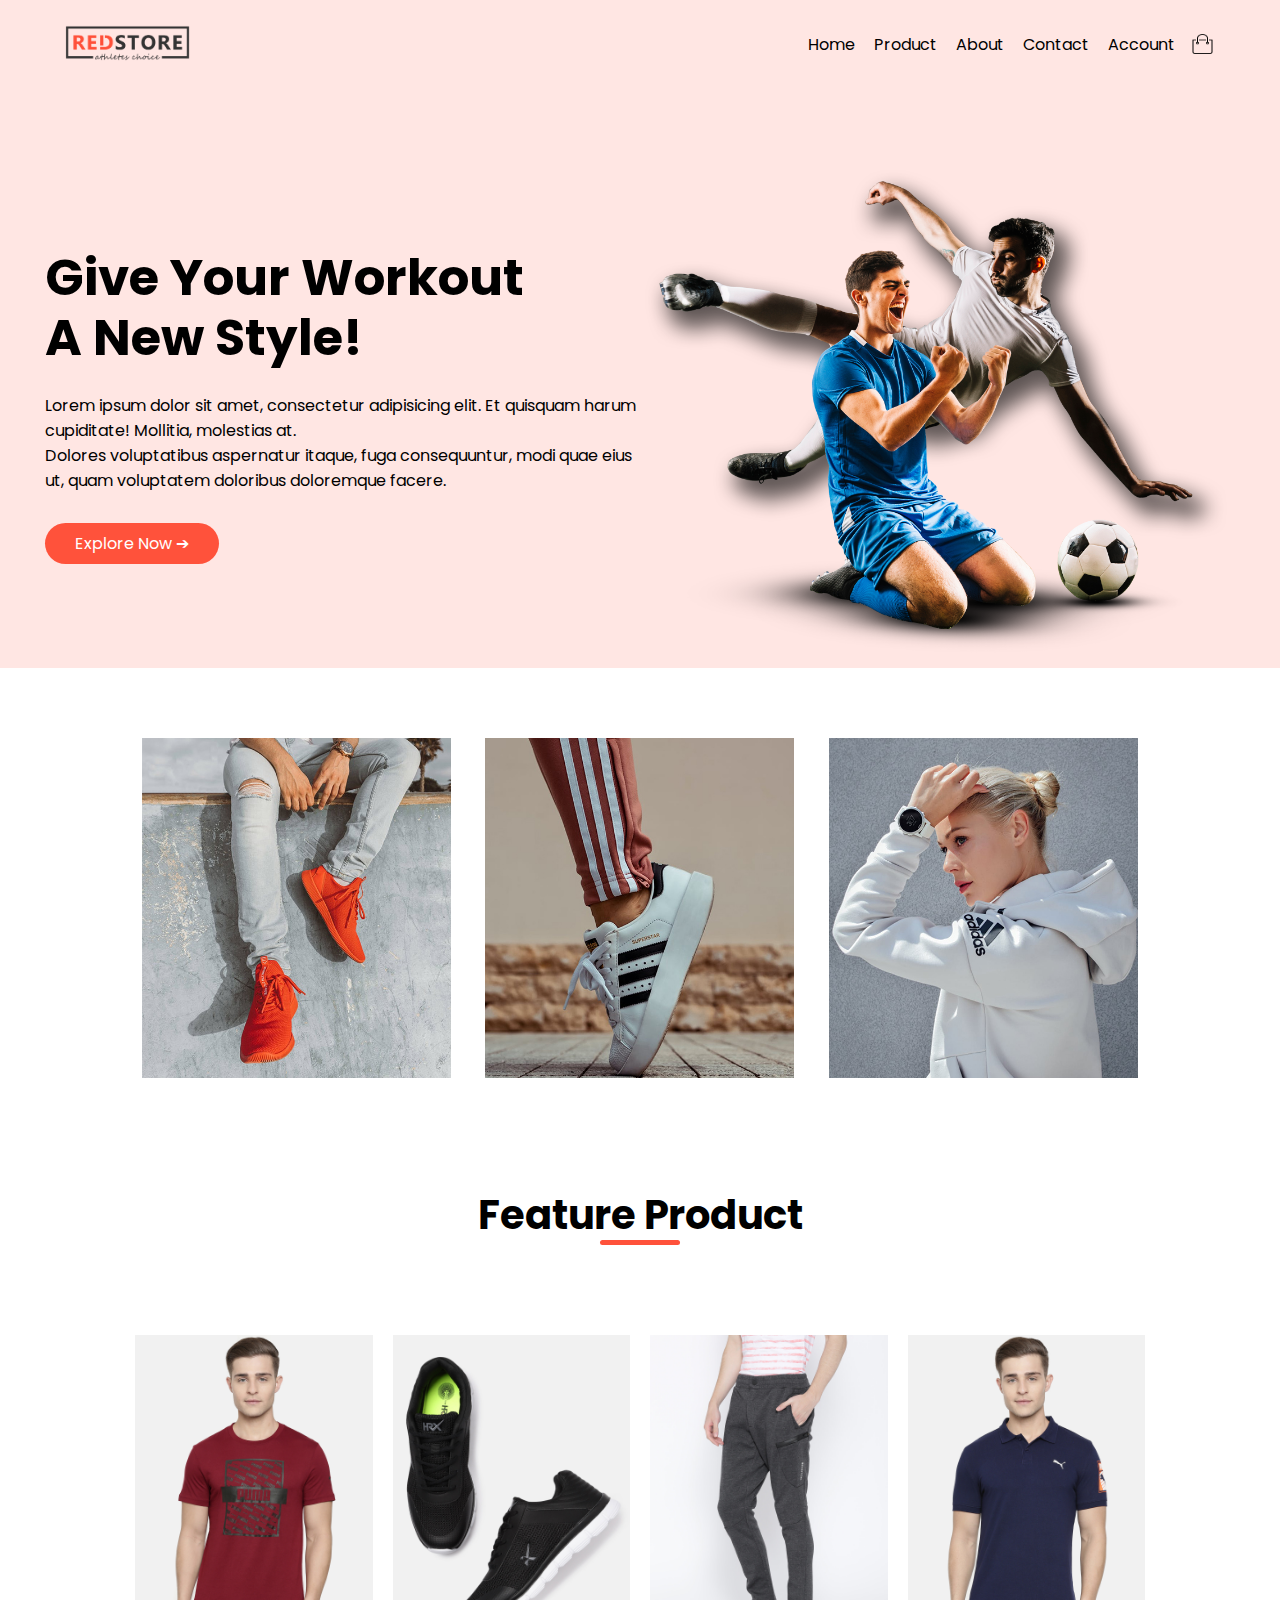
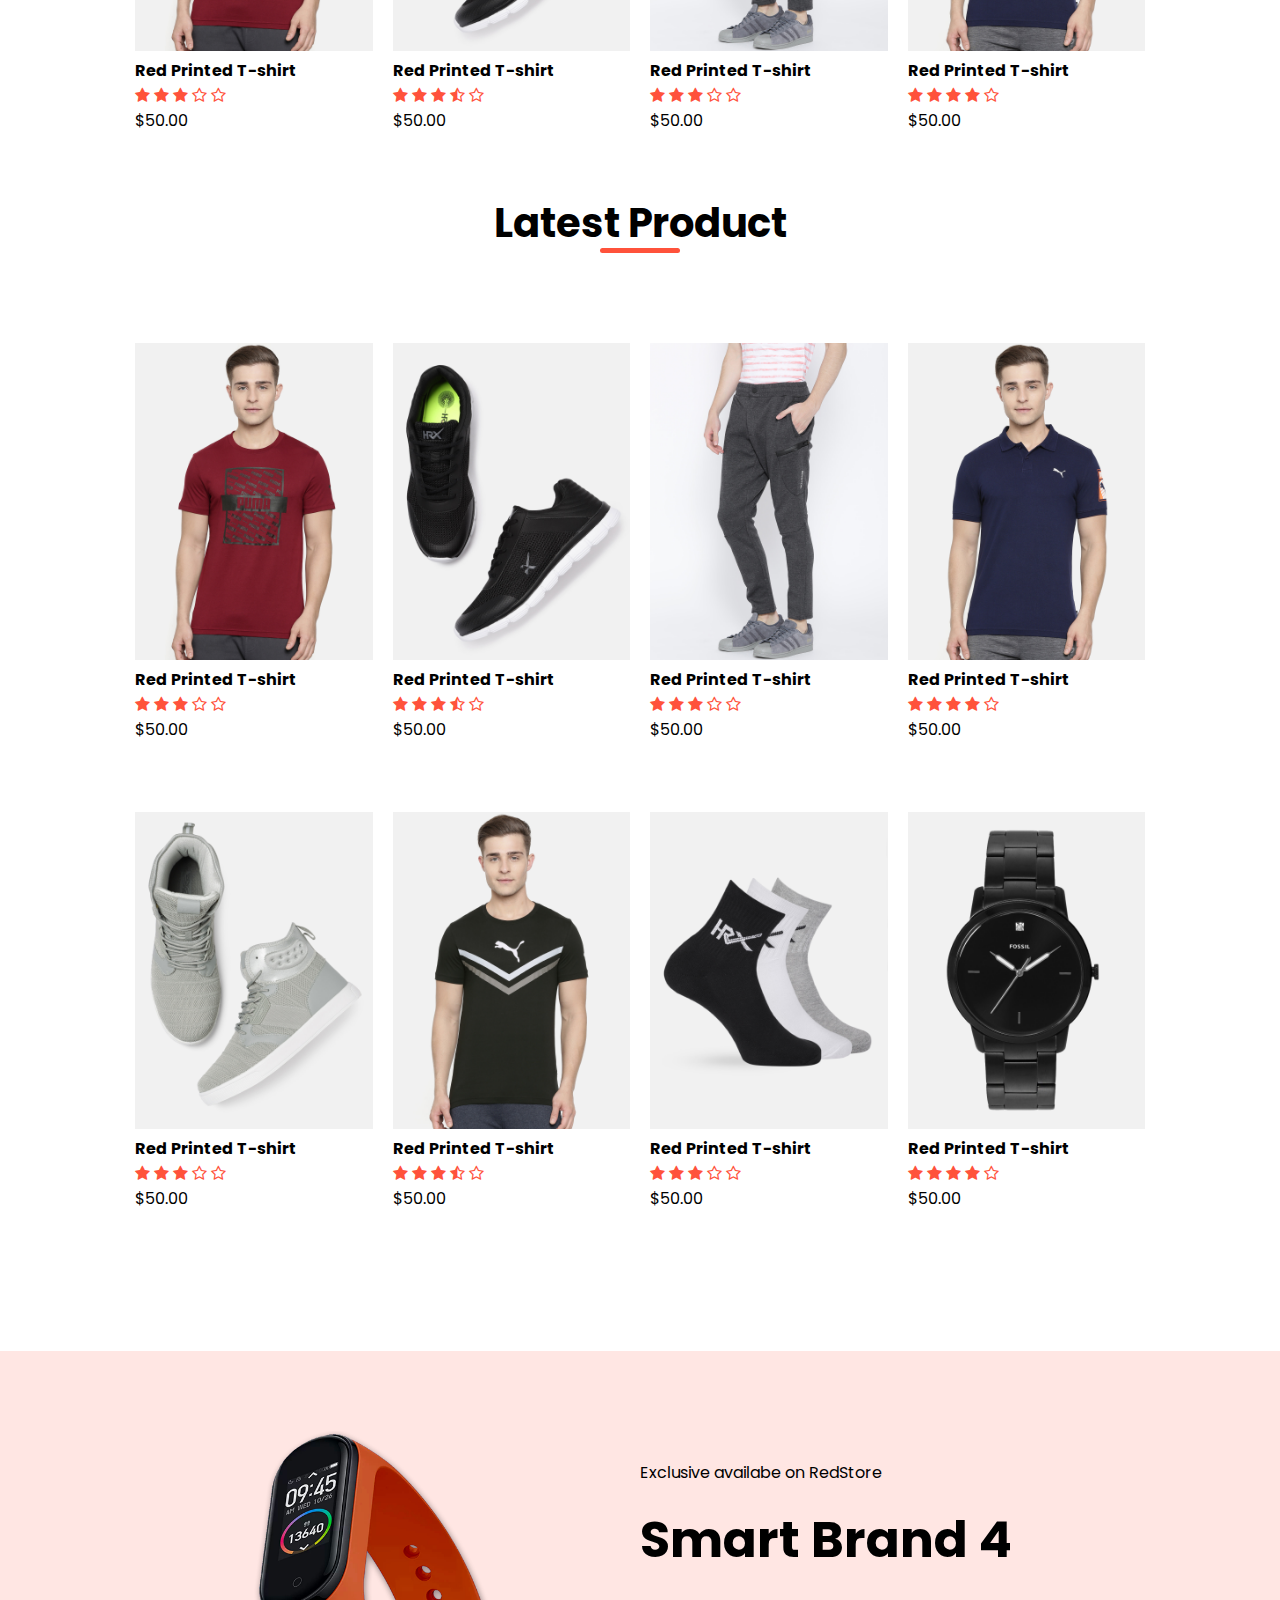
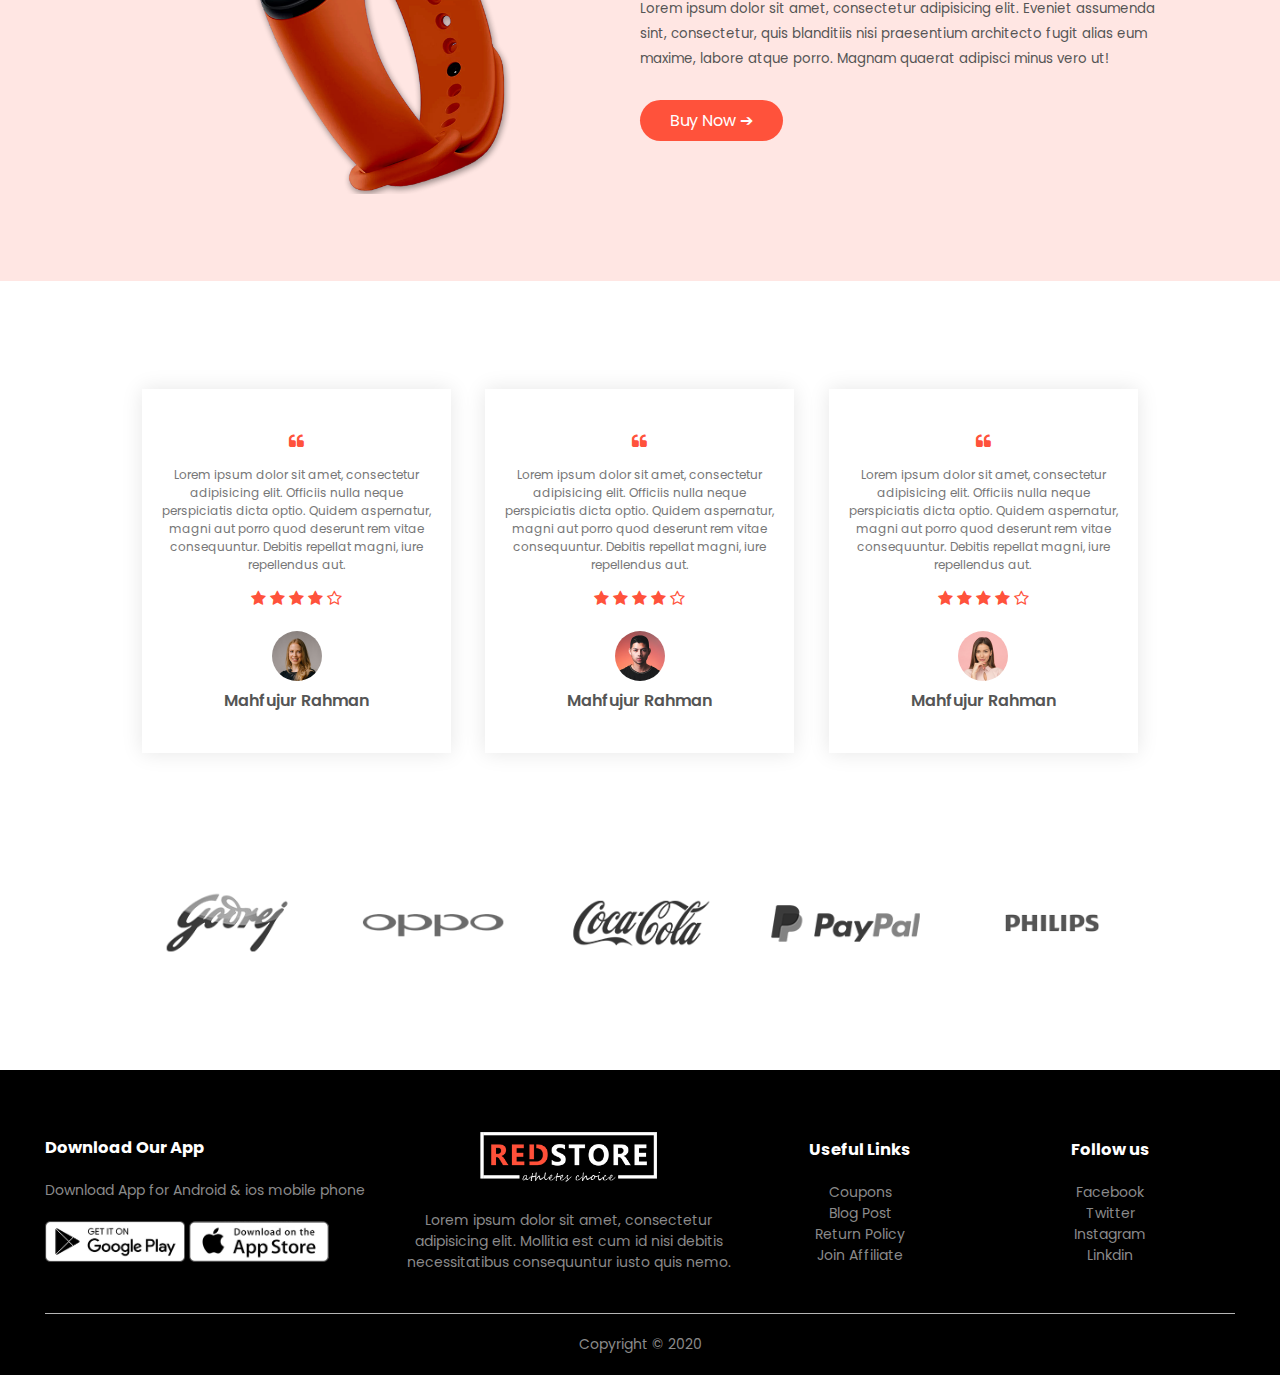
<file: index.html>
<!DOCTYPE html>
<html lang="en">
<head>
	<meta charset="UTF-8">
	<title>E-commerce ||Website Desing</title>
	<link rel="stylesheet" href="style.css">
	<link href="https://fonts.googleapis.com/css2?family=Poppins:wght@300&display=swap" rel="stylesheet">
	<link rel="stylesheet" href="https://stackpath.bootstrapcdn.com/font-awesome/4.7.0/css/font-awesome.min.css">
	<script
	src="https://code.jquery.com/jquery-3.5.1.min.js"></script>
</head>
<body>
	<div class="header">
		<div class="container">
			<div class="navbar">
				<div class="logo">
					<img src="images/logo.png" width="125px" alt="">
				</div>
				<nav>
					<ul>
						<li><a href="">Home</a></li>
						<li><a href="">Product</a></li>
						<li><a href="">About</a></li>
						<li><a href="">Contact</a></li>
						<li><a href="">Account</a></li>

					</ul>
						
				</nav>
				<img src="images/cart.png" width="25px" height="20px" alt="">
				<img src="images/menu.png" class="menu-icon">


			</div>
			<div class="row">
				<div class="col-2">
					<h1>Give Your Workout <br>A New Style!</h1>
					<p>Lorem ipsum dolor sit amet, consectetur adipisicing elit. Et quisquam harum cupiditate! Mollitia, molestias at. <br> Dolores voluptatibus aspernatur itaque, fuga consequuntur, modi quae eius ut, quam voluptatem doloribus doloremque facere.</p>
					<a href="" class="btn">Explore Now &#10132;</a>
				</div>
				<div class="col-2">
					<img src="images/image1.png" alt="">
				</div>
			</div>
		</div>
	</div>
	<!-- ===================Featured Category============ -->
	<div class="categories">
		<div class="small-container">
			<div class="row">
				<div class="col-3">
					<img src="images/category-1.jpg" alt="">
				</div>
				<div class="col-3">
					<img src="images/category-2.jpg" alt="">
				</div>
				<div class="col-3">
					<img src="images/category-3.jpg" alt="">
				</div>
			</div>
		</div>
	</div>
	<!-- =====product==== -->
	<div class="small-container">
		<div class="title">Feature Product</div>
		<div class="row">
			<div class="col-4">
				<img src="images/product-1.jpg" alt="">
				<h4>Red Printed T-shirt</h4>
				<div class="ratting">
					<i class="fa fa-star"></i>
					<i class="fa fa-star"></i>
					<i class="fa fa-star"></i>
					<i class="fa fa-star-o"></i>
					<i class="fa fa-star-o"></i>
				</div>
				<p>$50.00</p>
			</div>
			<div class="col-4">
				<img src="images/product-2.jpg" alt="">
				<h4>Red Printed T-shirt</h4>
				<div class="ratting">
					<i class="fa fa-star"></i>
					<i class="fa fa-star"></i>
					<i class="fa fa-star"></i>
					<i class="fa fa-star-half-o"></i>
					<i class="fa fa-star-o"></i>
				</div>
				<p>$50.00</p>
			</div>
			<div class="col-4">
				<img src="images/product-3.jpg" alt="">
				<h4>Red Printed T-shirt</h4>
				<div class="ratting">
					<i class="fa fa-star"></i>
					<i class="fa fa-star"></i>
					<i class="fa fa-star"></i>
					<i class="fa fa-star-o"></i>
					<i class="fa fa-star-o"></i>
				</div>
				<p>$50.00</p>
			</div>
			<div class="col-4">
				<img src="images/product-4.jpg" alt="">
				<h4>Red Printed T-shirt</h4>
				<div class="ratting">
					<i class="fa fa-star"></i>
					<i class="fa fa-star"></i>
					<i class="fa fa-star"></i>
					<i class="fa fa-star"></i>
					<i class="fa fa-star-o"></i>
				</div>
				<p>$50.00</p>
			</div>


		</div>
		<h1 class="title">Latest Product</h1>
		<div class="row">
			<div class="col-4">
				<img src="images/product-1.jpg" alt="">
				<h4>Red Printed T-shirt</h4>
				<div class="ratting">
					<i class="fa fa-star"></i>
					<i class="fa fa-star"></i>
					<i class="fa fa-star"></i>
					<i class="fa fa-star-o"></i>
					<i class="fa fa-star-o"></i>
				</div>
				<p>$50.00</p>
			</div>
			<div class="col-4">
				<img src="images/product-2.jpg" alt="">
				<h4>Red Printed T-shirt</h4>
				<div class="ratting">
					<i class="fa fa-star"></i>
					<i class="fa fa-star"></i>
					<i class="fa fa-star"></i>
					<i class="fa fa-star-half-o"></i>
					<i class="fa fa-star-o"></i>
				</div>
				<p>$50.00</p>
			</div>
			<div class="col-4">
				<img src="images/product-3.jpg" alt="">
				<h4>Red Printed T-shirt</h4>
				<div class="ratting">
					<i class="fa fa-star"></i>
					<i class="fa fa-star"></i>
					<i class="fa fa-star"></i>
					<i class="fa fa-star-o"></i>
					<i class="fa fa-star-o"></i>
				</div>
				<p>$50.00</p>
			</div>
			<div class="col-4">
				<img src="images/product-4.jpg" alt="">
				<h4>Red Printed T-shirt</h4>
				<div class="ratting">
					<i class="fa fa-star"></i>
					<i class="fa fa-star"></i>
					<i class="fa fa-star"></i>
					<i class="fa fa-star"></i>
					<i class="fa fa-star-o"></i>
				</div>
				<p>$50.00</p>
			</div>
			<div class="col-4">
				<img src="images/product-5.jpg" alt="">
				<h4>Red Printed T-shirt</h4>
				<div class="ratting">
					<i class="fa fa-star"></i>
					<i class="fa fa-star"></i>
					<i class="fa fa-star"></i>
					<i class="fa fa-star-o"></i>
					<i class="fa fa-star-o"></i>
				</div>
				<p>$50.00</p>
			</div>
			<div class="col-4">
				<img src="images/product-6.jpg" alt="">
				<h4>Red Printed T-shirt</h4>
				<div class="ratting">
					<i class="fa fa-star"></i>
					<i class="fa fa-star"></i>
					<i class="fa fa-star"></i>
					<i class="fa fa-star-half-o"></i>
					<i class="fa fa-star-o"></i>
				</div>
				<p>$50.00</p>
			</div>
			<div class="col-4">
				<img src="images/product-7.jpg" alt="">
				<h4>Red Printed T-shirt</h4>
				<div class="ratting">
					<i class="fa fa-star"></i>
					<i class="fa fa-star"></i>
					<i class="fa fa-star"></i>
					<i class="fa fa-star-o"></i>
					<i class="fa fa-star-o"></i>
				</div>
				<p>$50.00</p>
			</div>
			<div class="col-4">
				<img src="images/product-8.jpg" alt="">
				<h4>Red Printed T-shirt</h4>
				<div class="ratting">
					<i class="fa fa-star"></i>
					<i class="fa fa-star"></i>
					<i class="fa fa-star"></i>
					<i class="fa fa-star"></i>
					<i class="fa fa-star-o"></i>
				</div>
				<p>$50.00</p>
			</div>


			
		</div>

	</div>
	<div class="offer">
		<div class="small-container">
			<div class="row">
				<div class="col-2">
					<img src="images/exclusive.png" alt="" class="offer-img">
				</div>
				<div class="col-2">
					<p>Exclusive availabe on RedStore</p>
					<h1>Smart Brand 4</h1>
					<small>Lorem ipsum dolor sit amet, consectetur adipisicing elit. Eveniet assumenda sint, consectetur, quis blanditiis nisi praesentium architecto fugit alias eum maxime, labore atque porro. Magnam quaerat adipisci minus vero ut!</small>
					<a href="#" class="btn">Buy Now  &#10132;</a>
				</div>

			</div>
		</div>
	</div>
	<div class="testimonial">
	    <div class="small-container">
	    	<div class="row">
	    		<div class="col-3">
	    			<i class="fa fa-quote-left"></i>
	    			<p>Lorem ipsum dolor sit amet, consectetur adipisicing elit. Officiis nulla neque perspiciatis dicta optio. Quidem aspernatur, magni aut porro quod deserunt rem vitae consequuntur. Debitis repellat magni, iure repellendus aut.</p>
	    			<div class="ratting">
					<i class="fa fa-star"></i>
					<i class="fa fa-star"></i>
					<i class="fa fa-star"></i>
					<i class="fa fa-star"></i>
					<i class="fa fa-star-o"></i>
				</div>
				<img src="images/user-1.png" alt="">
				<h3>Mahfujur Rahman</h3>
	    		</div>
	    		<div class="col-3">
	    			<i class="fa fa-quote-left"></i>
	    			<p>Lorem ipsum dolor sit amet, consectetur adipisicing elit. Officiis nulla neque perspiciatis dicta optio. Quidem aspernatur, magni aut porro quod deserunt rem vitae consequuntur. Debitis repellat magni, iure repellendus aut.</p>
	    			<div class="ratting">
					<i class="fa fa-star"></i>
					<i class="fa fa-star"></i>
					<i class="fa fa-star"></i>
					<i class="fa fa-star"></i>
					<i class="fa fa-star-o"></i>
				</div>
				<img src="images/user-2.png" alt="">
				<h3>Mahfujur Rahman</h3>
	    		</div>
	    		<div class="col-3">
	    			<i class="fa fa-quote-left"></i>
	    			<p>Lorem ipsum dolor sit amet, consectetur adipisicing elit. Officiis nulla neque perspiciatis dicta optio. Quidem aspernatur, magni aut porro quod deserunt rem vitae consequuntur. Debitis repellat magni, iure repellendus aut.</p>
	    			<div class="ratting">
					<i class="fa fa-star"></i>
					<i class="fa fa-star"></i>
					<i class="fa fa-star"></i>
					<i class="fa fa-star"></i>
					<i class="fa fa-star-o"></i>
				</div>
				<img src="images/user-3.png" alt="">
				<h3>Mahfujur Rahman</h3>
	    		</div>
	    	</div>
	    </div>
	</div>
	<div class="brands">
		<div class="small-container">
			<div class="row">
				<div class="col-5">
					<img src="images/logo-godrej.png" alt="">
				</div>
				<div class="col-5">
					<img src="images/logo-oppo.png" alt="">
				</div>
				<div class="col-5">
					<img src="images/logo-coca-cola.png" alt="">
				</div>
				<div class="col-5">
					<img src="images/logo-paypal.png" alt="">
				</div>
				<div class="col-5">
					<img src="images/logo-philips.png" alt="">
				</div>
			</div>
		</div>
	</div>
	<div class="footer">
		<div class="container">
			<div class="row">
				<div class="footer-col-1">
					<h3>Download Our App</h3>
					<p>Download App for Android & ios mobile phone</p>
					<div class="app-logo">
						<img src="images/play-store.png" alt="">
					<img src="images/app-store.png" alt="">
					</div>
				</div>
				<div class="footer-col-2">
					<img src="images/logo-white.png" alt="">
					<p>Lorem ipsum dolor sit amet, consectetur adipisicing elit. Mollitia est cum id nisi debitis necessitatibus consequuntur iusto quis nemo.</p>
				</div>
				<div class="footer-col-3">
					<h3>Useful Links</h3>
					<ul>
						<li>Coupons</li>
						<li>Blog Post</li>
						<li>Return Policy</li>
						<li>Join Affiliate</li>
					</ul>
				</div>
				<div class="footer-col-3">
					<h3>Follow us</h3>
					<ul>
						<li>Facebook</li>
						<li>Twitter</li>
						<li>Instagram</li>
						<li>Linkdin</li>
					</ul>
				</div>
			</div>
			<hr>
			<p class="copyright">Copyright &copy; 2020</p>
		</div>
	</div>
	<script type="text/javascript">
		$('.menu-icon').on('click',function(){
			$('nav ul li').slideToggle(5);
		});
		
	</script>
	
</body>
</html>
</file>
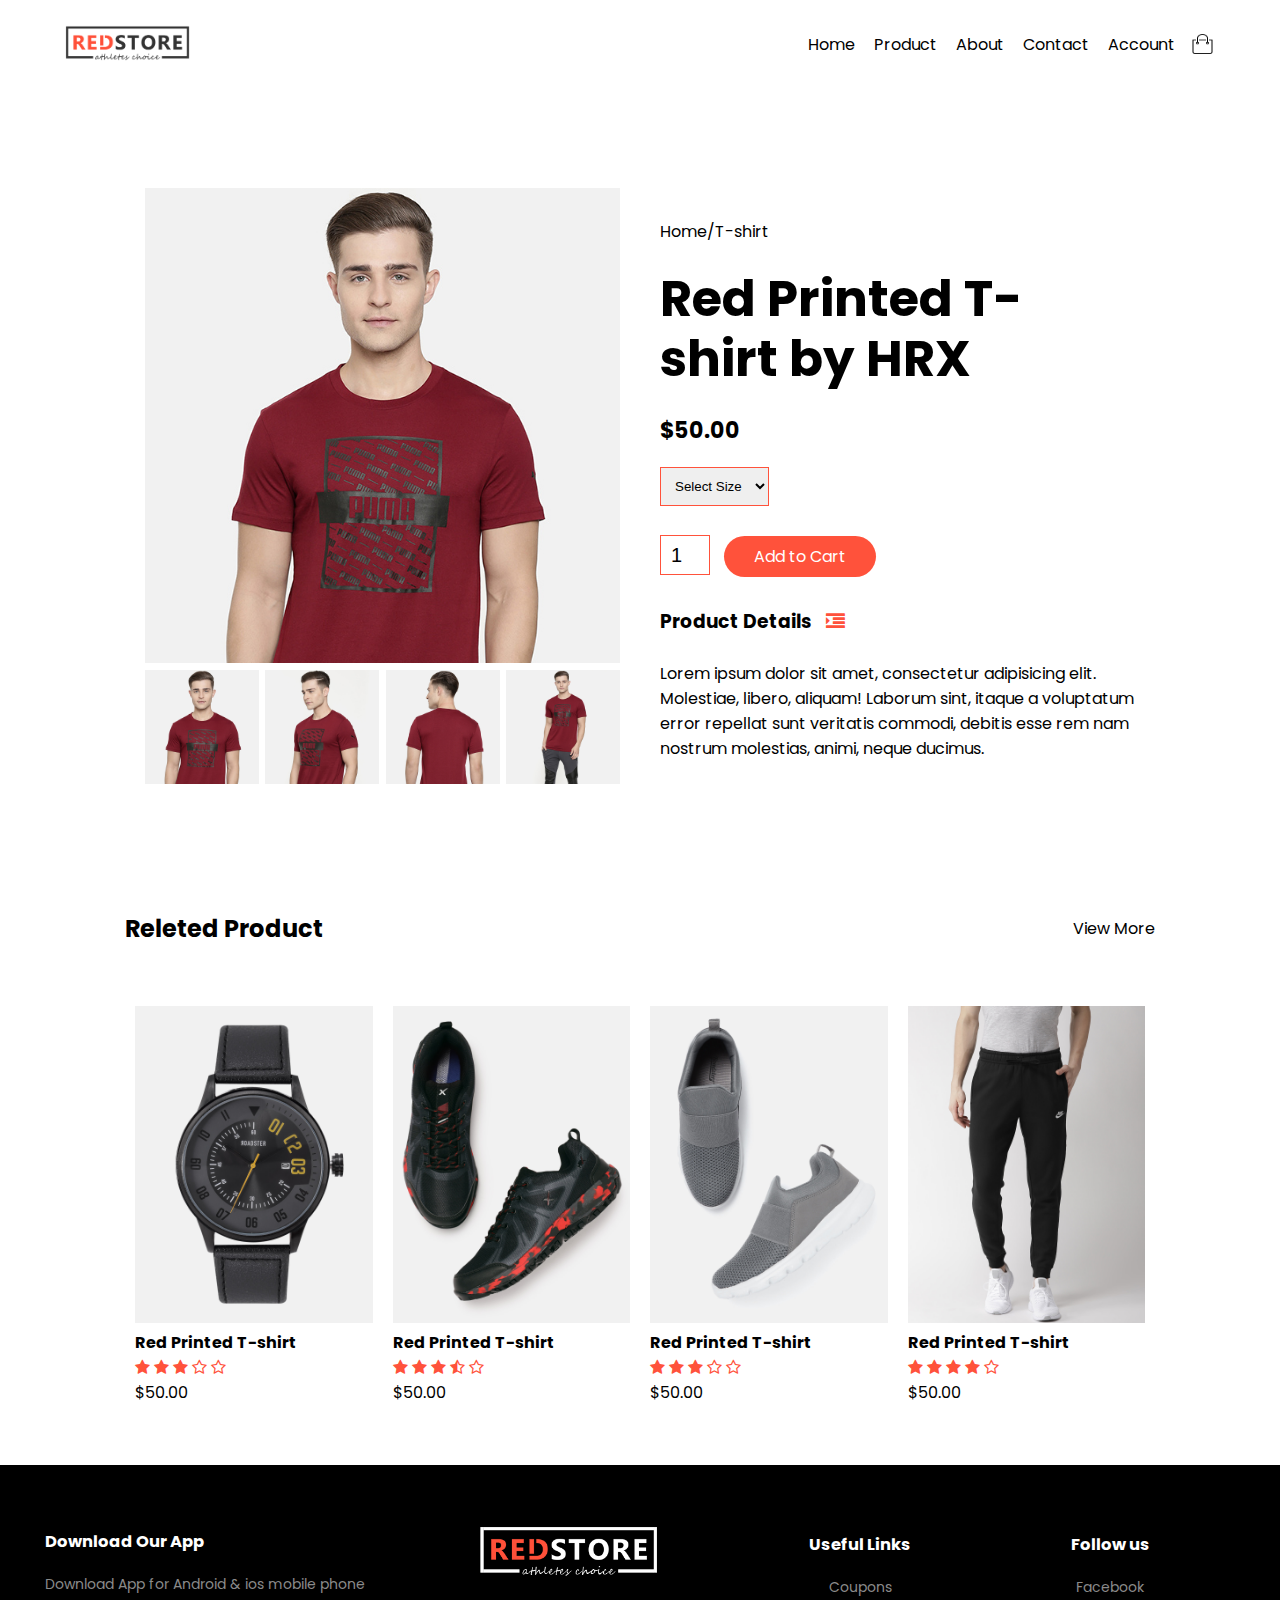
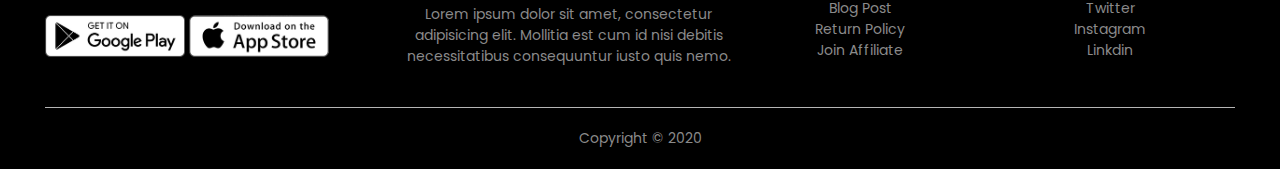
<file: product-details.html>
<!DOCTYPE html>
<html lang="en">
<head>
	<meta charset="UTF-8">
	<title>Product Page--Design</title>
	<link rel="stylesheet" href="style.css">
	<link href="https://fonts.googleapis.com/css2?family=Poppins:wght@300&display=swap" rel="stylesheet">
	<link rel="stylesheet" href="https://stackpath.bootstrapcdn.com/font-awesome/4.7.0/css/font-awesome.min.css">
	<script
	src="https://code.jquery.com/jquery-3.5.1.min.js"></script>
</head>
<body>
	
	<div class="container">
		<div class="navbar">
			<div class="logo">
				<img src="images/logo.png" width="125px" alt="">
			</div>
			<nav>
				<ul>
					<li><a href="">Home</a></li>
					<li><a href="">Product</a></li>
					<li><a href="">About</a></li>
					<li><a href="">Contact</a></li>
					<li><a href="">Account</a></li>

				</ul>

			</nav>
			<img src="images/cart.png" width="25px" height="20px" alt="">
			<img src="images/menu.png" class="menu-icon">


		</div>
		
	</div>
	<!-- =====Product details===== -->
     <div class="small-container single-product">
     	<div class="row">
     		<div class="col-2">
     			<img src="images/gallery-1.jpg" alt="" id="productimg">
     			<div class="small-img-row">
     				<div class="small-img-col">
     					<img src="images/gallery-1.jpg" width="100%" class="small-img" alt="">
     				</div>
     				<div class="small-img-col">
     					<img src="images/gallery-2.jpg" width="100%" class="small-img" alt="">
     				</div>
     				<div class="small-img-col">
     					<img src="images/gallery-3.jpg"  width="100%" class="small-img" alt="">
     				</div>
     				<div class="small-img-col">
     					<img src="images/gallery-4.jpg" width="100%" class="small-img" alt="">
     				</div>
     			</div>
     		</div>
     		<div class="col-2">
     			<p>Home/T-shirt</p>
     			<h1>Red Printed T-shirt by HRX</h1>
     			<h4>$50.00</h4>
     			<select >
     				<option >Select Size</option>
     				<option >XXL</option>
     				<option >XL</option>
     				<option >Large</option>
     				<option >Medium</option>
     				<option >Small</option>
     			</select>
     			<input type="number" value="1">
     			<a href="" class="btn">Add to Cart</a>
     			<h3>Product Details <i class="fa fa-indent"></i></h3>
     			<br>
     			<p>Lorem ipsum dolor sit amet, consectetur adipisicing elit. Molestiae, libero, aliquam! Laborum sint, itaque a voluptatum error repellat sunt veritatis commodi, debitis esse rem nam nostrum molestias, animi, neque ducimus.</p>
     		</div>
     	</div>
     </div>
	
	<!-- =====product==== -->
	<div class="small-container">
		<div class="row row-2">
			<h2>Releted Product</h2>
			<p>View More</p>
		</div>
		<div class="row">
			<div class="col-4">
				<img src="images/product-9.jpg" alt="">
				<h4>Red Printed T-shirt</h4>
				<div class="ratting">
					<i class="fa fa-star"></i>
					<i class="fa fa-star"></i>
					<i class="fa fa-star"></i>
					<i class="fa fa-star-o"></i>
					<i class="fa fa-star-o"></i>
				</div>
				<p>$50.00</p>
			</div>
			<div class="col-4">
				<img src="images/product-10.jpg" alt="">
				<h4>Red Printed T-shirt</h4>
				<div class="ratting">
					<i class="fa fa-star"></i>
					<i class="fa fa-star"></i>
					<i class="fa fa-star"></i>
					<i class="fa fa-star-half-o"></i>
					<i class="fa fa-star-o"></i>
				</div>
				<p>$50.00</p>
			</div>
			<div class="col-4">
				<img src="images/product-11.jpg" alt="">
				<h4>Red Printed T-shirt</h4>
				<div class="ratting">
					<i class="fa fa-star"></i>
					<i class="fa fa-star"></i>
					<i class="fa fa-star"></i>
					<i class="fa fa-star-o"></i>
					<i class="fa fa-star-o"></i>
				</div>
				<p>$50.00</p>
			</div>
			<div class="col-4">
				<img src="images/product-12.jpg" alt="">
				<h4>Red Printed T-shirt</h4>
				<div class="ratting">
					<i class="fa fa-star"></i>
					<i class="fa fa-star"></i>
					<i class="fa fa-star"></i>
					<i class="fa fa-star"></i>
					<i class="fa fa-star-o"></i>
				</div>
				<p>$50.00</p>
			</div>
		</div>
	</div>

</div>



<div class="footer">
	<div class="container">
		<div class="row">
			<div class="footer-col-1">
				<h3>Download Our App</h3>
				<p>Download App for Android & ios mobile phone</p>
				<div class="app-logo">
					<img src="images/play-store.png" alt="">
					<img src="images/app-store.png" alt="">
				</div>
			</div>
			<div class="footer-col-2">
				<img src="images/logo-white.png" alt="">
				<p>Lorem ipsum dolor sit amet, consectetur adipisicing elit. Mollitia est cum id nisi debitis necessitatibus consequuntur iusto quis nemo.</p>
			</div>
			<div class="footer-col-3">
				<h3>Useful Links</h3>
				<ul>
					<li>Coupons</li>
					<li>Blog Post</li>
					<li>Return Policy</li>
					<li>Join Affiliate</li>
				</ul>
			</div>
			<div class="footer-col-3">
				<h3>Follow us</h3>
				<ul>
					<li>Facebook</li>
					<li>Twitter</li>
					<li>Instagram</li>
					<li>Linkdin</li>
				</ul>
			</div>
		</div>
		<hr>
		<p class="copyright">Copyright &copy; 2020</p>
	</div>
</div>
<script type="text/javascript">
	$('.menu-icon').on('click',function(){
		$('nav ul li').slideToggle(5);
	});

</script>
<script type="text/javascript">

	var ProductImg=document.getElementById("productimg");
	var smallimg =document.getElementsByClassName("small-img");
	smallimg[0].onclick=function(){
		ProductImg.src=smallimg[0].src;
	}
	smallimg[1].onclick=function(){
		ProductImg.src=smallimg[1].src;
	}
	smallimg[2].onclick=function(){
		ProductImg.src=smallimg[2].src;
	}
	smallimg[3].onclick=function(){
		ProductImg.src=smallimg[3].src;
	}
</script>

</body>
</html>
</file>
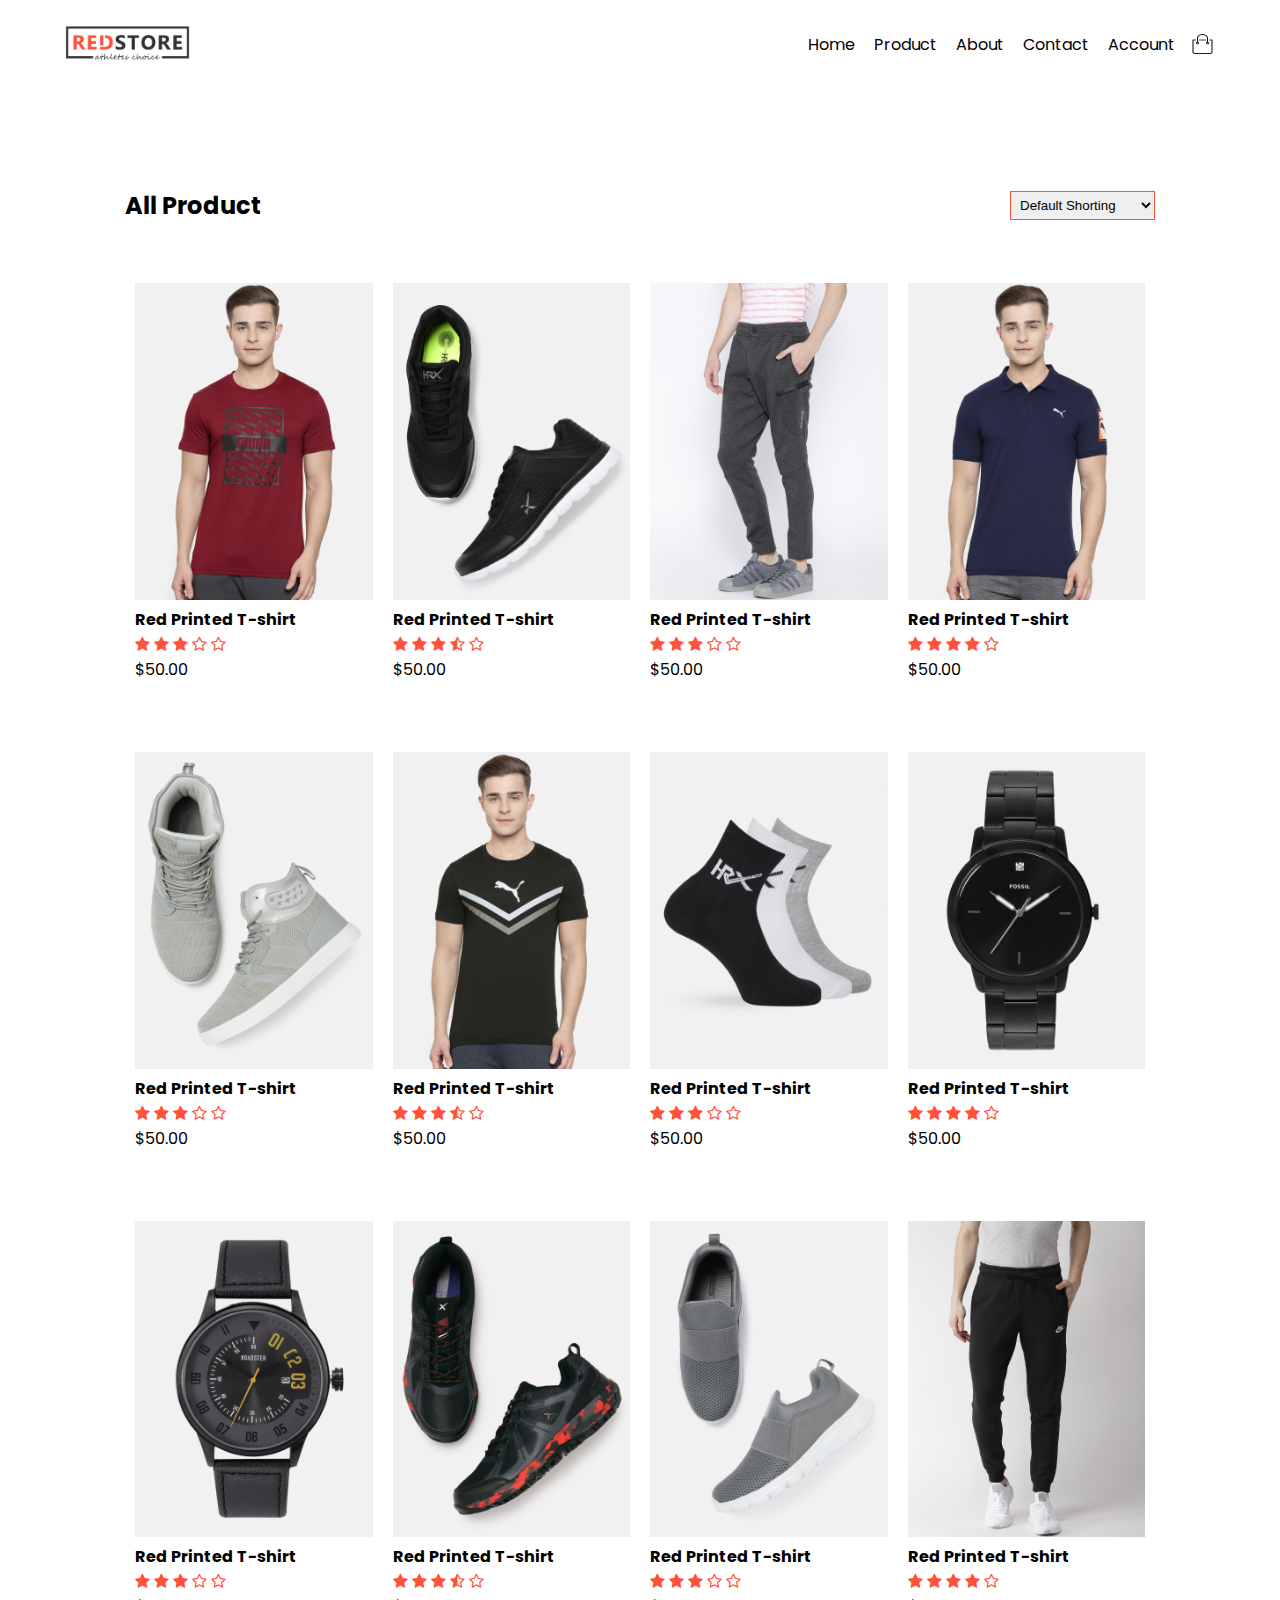
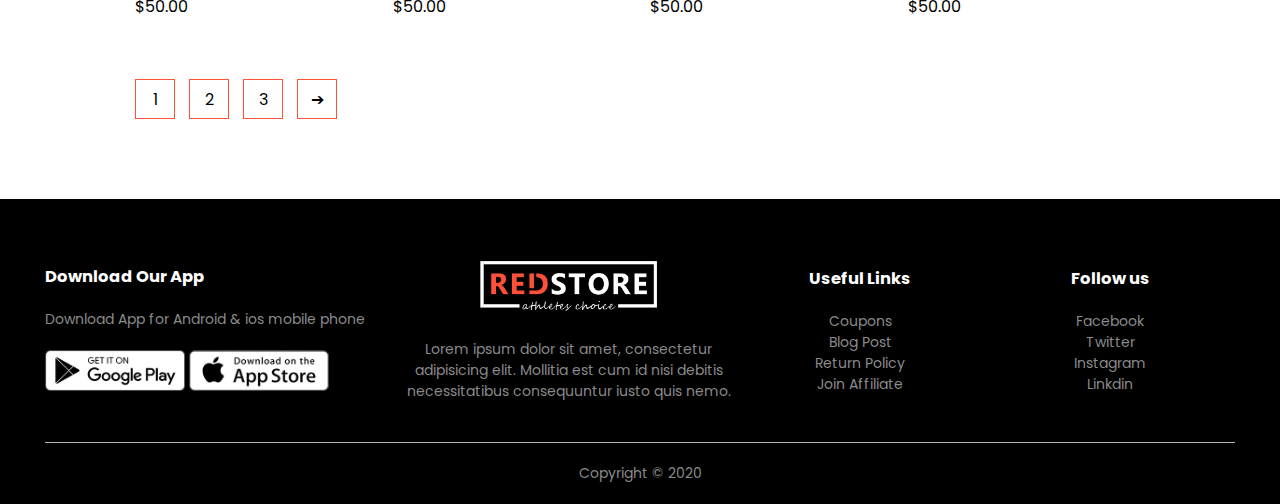
<file: product.html>
<!DOCTYPE html>
<html lang="en">
<head>
	<meta charset="UTF-8">
	<title>Product Page--Design</title>
	<link rel="stylesheet" href="style.css">
	<link href="https://fonts.googleapis.com/css2?family=Poppins:wght@300&display=swap" rel="stylesheet">
	<link rel="stylesheet" href="https://stackpath.bootstrapcdn.com/font-awesome/4.7.0/css/font-awesome.min.css">
	<script
	src="https://code.jquery.com/jquery-3.5.1.min.js"></script>
</head>
<body>
	
	<div class="container">
		<div class="navbar">
			<div class="logo">
				<img src="images/logo.png" width="125px" alt="">
			</div>
			<nav>
				<ul>
					<li><a href="">Home</a></li>
					<li><a href="">Product</a></li>
					<li><a href="">About</a></li>
					<li><a href="">Contact</a></li>
					<li><a href="">Account</a></li>

				</ul>

			</nav>
			<img src="images/cart.png" width="25px" height="20px" alt="">
			<img src="images/menu.png" class="menu-icon">


		</div>
		
	</div>
	<!-- ===================Featured Category============ -->
	
	<!-- =====product==== -->
	<div class="small-container">
		<div class="row row-2">
			<h2>All Product</h2>
			<select>
				<option>Default Shorting</option>
				<option>Short by Price</option>
				<option>Short by Size</option>
				<option>Short by Popularity</option>
				<option>Short by Sale</option>
			</select>
		</div>
		<div class="row">
			<div class="col-4">
				<img src="images/product-1.jpg" alt="">
				<h4>Red Printed T-shirt</h4>
				<div class="ratting">
					<i class="fa fa-star"></i>
					<i class="fa fa-star"></i>
					<i class="fa fa-star"></i>
					<i class="fa fa-star-o"></i>
					<i class="fa fa-star-o"></i>
				</div>
				<p>$50.00</p>
			</div>
			<div class="col-4">
				<img src="images/product-2.jpg" alt="">
				<h4>Red Printed T-shirt</h4>
				<div class="ratting">
					<i class="fa fa-star"></i>
					<i class="fa fa-star"></i>
					<i class="fa fa-star"></i>
					<i class="fa fa-star-half-o"></i>
					<i class="fa fa-star-o"></i>
				</div>
				<p>$50.00</p>
			</div>
			<div class="col-4">
				<img src="images/product-3.jpg" alt="">
				<h4>Red Printed T-shirt</h4>
				<div class="ratting">
					<i class="fa fa-star"></i>
					<i class="fa fa-star"></i>
					<i class="fa fa-star"></i>
					<i class="fa fa-star-o"></i>
					<i class="fa fa-star-o"></i>
				</div>
				<p>$50.00</p>
			</div>
			<div class="col-4">
				<img src="images/product-4.jpg" alt="">
				<h4>Red Printed T-shirt</h4>
				<div class="ratting">
					<i class="fa fa-star"></i>
					<i class="fa fa-star"></i>
					<i class="fa fa-star"></i>
					<i class="fa fa-star"></i>
					<i class="fa fa-star-o"></i>
				</div>
				<p>$50.00</p>
			</div>


		</div>
		<div class="row">
			<div class="col-4">
				<img src="images/product-5.jpg" alt="">
				<h4>Red Printed T-shirt</h4>
				<div class="ratting">
					<i class="fa fa-star"></i>
					<i class="fa fa-star"></i>
					<i class="fa fa-star"></i>
					<i class="fa fa-star-o"></i>
					<i class="fa fa-star-o"></i>
				</div>
				<p>$50.00</p>
			</div>
			<div class="col-4">
				<img src="images/product-6.jpg" alt="">
				<h4>Red Printed T-shirt</h4>
				<div class="ratting">
					<i class="fa fa-star"></i>
					<i class="fa fa-star"></i>
					<i class="fa fa-star"></i>
					<i class="fa fa-star-half-o"></i>
					<i class="fa fa-star-o"></i>
				</div>
				<p>$50.00</p>
			</div>
			<div class="col-4">
				<img src="images/product-7.jpg" alt="">
				<h4>Red Printed T-shirt</h4>
				<div class="ratting">
					<i class="fa fa-star"></i>
					<i class="fa fa-star"></i>
					<i class="fa fa-star"></i>
					<i class="fa fa-star-o"></i>
					<i class="fa fa-star-o"></i>
				</div>
				<p>$50.00</p>
			</div>
			<div class="col-4">
				<img src="images/product-8.jpg" alt="">
				<h4>Red Printed T-shirt</h4>
				<div class="ratting">
					<i class="fa fa-star"></i>
					<i class="fa fa-star"></i>
					<i class="fa fa-star"></i>
					<i class="fa fa-star"></i>
					<i class="fa fa-star-o"></i>
				</div>
				<p>$50.00</p>
			</div>


		</div>
		
		<div class="row">
			<div class="col-4">
				<img src="images/product-9.jpg" alt="">
				<h4>Red Printed T-shirt</h4>
				<div class="ratting">
					<i class="fa fa-star"></i>
					<i class="fa fa-star"></i>
					<i class="fa fa-star"></i>
					<i class="fa fa-star-o"></i>
					<i class="fa fa-star-o"></i>
				</div>
				<p>$50.00</p>
			</div>
			<div class="col-4">
				<img src="images/product-10.jpg" alt="">
				<h4>Red Printed T-shirt</h4>
				<div class="ratting">
					<i class="fa fa-star"></i>
					<i class="fa fa-star"></i>
					<i class="fa fa-star"></i>
					<i class="fa fa-star-half-o"></i>
					<i class="fa fa-star-o"></i>
				</div>
				<p>$50.00</p>
			</div>
			<div class="col-4">
				<img src="images/product-11.jpg" alt="">
				<h4>Red Printed T-shirt</h4>
				<div class="ratting">
					<i class="fa fa-star"></i>
					<i class="fa fa-star"></i>
					<i class="fa fa-star"></i>
					<i class="fa fa-star-o"></i>
					<i class="fa fa-star-o"></i>
				</div>
				<p>$50.00</p>
			</div>
			<div class="col-4">
				<img src="images/product-12.jpg" alt="">
				<h4>Red Printed T-shirt</h4>
				<div class="ratting">
					<i class="fa fa-star"></i>
					<i class="fa fa-star"></i>
					<i class="fa fa-star"></i>
					<i class="fa fa-star"></i>
					<i class="fa fa-star-o"></i>
				</div>
				<p>$50.00</p>
			</div>


		</div>
		<div class="page-btn">
			<span>1</span>
			<span>2</span>
			<span>3</span>
			<span> &#10132</span>

		</div>


	</div>

</div>



<div class="footer">
	<div class="container">
		<div class="row">
			<div class="footer-col-1">
				<h3>Download Our App</h3>
				<p>Download App for Android & ios mobile phone</p>
				<div class="app-logo">
					<img src="images/play-store.png" alt="">
					<img src="images/app-store.png" alt="">
				</div>
			</div>
			<div class="footer-col-2">
				<img src="images/logo-white.png" alt="">
				<p>Lorem ipsum dolor sit amet, consectetur adipisicing elit. Mollitia est cum id nisi debitis necessitatibus consequuntur iusto quis nemo.</p>
			</div>
			<div class="footer-col-3">
				<h3>Useful Links</h3>
				<ul>
					<li>Coupons</li>
					<li>Blog Post</li>
					<li>Return Policy</li>
					<li>Join Affiliate</li>
				</ul>
			</div>
			<div class="footer-col-3">
				<h3>Follow us</h3>
				<ul>
					<li>Facebook</li>
					<li>Twitter</li>
					<li>Instagram</li>
					<li>Linkdin</li>
				</ul>
			</div>
		</div>
		<hr>
		<p class="copyright">Copyright &copy; 2020</p>
	</div>
</div>
<script type="text/javascript">
	$('.menu-icon').on('click',function(){
		$('nav ul li').slideToggle(5);
	});

</script>

</body>
</html>
</file>
<file: style.css>
*{
	margin: 0;
	padding: 0;
	box-sizing: border-box;
}
body{
	font-family: 'Poppins', sans-serif;

}
.logo{
	margin-top: 5px;
	flex-basis: 1;
	

}
.navbar{
	display: flex;
	padding: 20px;
	align-items: center;
}
nav{
	flex:1;
	text-align:right;
	
}
nav ul{
	display: inline-block;
}

nav ul li{
	display: flex;
	text-align: center;
	display: inline-block;
	list-style-type: none;

}
a{
	text-decoration: none;
}
ul li a{
	text-decoration: none;
	margin-right: 15px;

	
	color: black;
}
.container{
	padding-left: 45px;
	padding-right: 45px;
	margin: auto;
	max-width: 1300px;
}
.row{
	display: flex;
	align-items: center;
	flex-wrap: wrap;
	justify-content: space-around;


}
.col-2{
	flex-basis: 50%;
	min-width: 300px;


}
.col-2 img{
	max-width: 100%;
	padding-left: 50px 0;
}
.col-2 h1{
	font-size: 50px;
	line-height: 60px;
	margin:25px 0;
}
.btn{
	display: inline-block;
	background:#ff523b;
	color: width; 
	padding:8px 30px;
	margin:30px 0 ;
	border-radius:30px;
	color: white;
	transition: background 0.5s;

}
.btn:hover{
	background:#563434;
}
.header{
	background:#FFE6E3;
}
.header .row{
	margin-top:60px;
}
.categories{
	margin: 70px 0;
}
.col-3{
	flex-basis: 30%;
	min-width: 250px;
	margin-bottom: 30px;
}
.col-3 img{
	width: 100%;
}
.small-container{
	max-width: 1080px;
	margin: auto;
	padding-left:25px;
	padding-right:25px;
}
.col-4{
	flex-basis: 25%;
	padding:10px;
	min-width: 200px;
	margin-bottom: 50px;
	
}
.col-4:hover{

	transition: transform 0.5s;
}
.col-4 img{
	width: 100%;
}
.title{
	text-align:center;
	margin:0 auto 80px;
	position: relative;
	line-height: 60px;
	color: black;
	font-size: 40px;
	font-weight: bold;
}
.title::after{
	content: '';
	background:#ff523b;
	width: 80px;
	height: 5px;
	border-radius: 5px;
	position: absolute;
	bottom: 0;
	left: 50%;
	transform: translateX(-50%);


}
.ratting .fa{
	color:#ff523b;

}
.offer{
	background:#FFE6E3;
	margin-top: 80px;
	padding:30px 0;

}
.col-2 .offer-img{
	padding: 50px;
}
small{
	color: #555;
}
.testimonial{
	padding-top: 108px;

}
.testimonial .col-3{
	text-align:center;
	padding:40px 20px;
	box-shadow: 0 0 20px 0px rgba(0,0,0,0.1);
	cursor: pointer;
	transition: transform 0.5;

}
.testimonial .col-3:hover{
	transform:translateY(-10px);

}
.testimonial .col-3 img{
	width: 50px;
	margin-top: 20px;
	border-radius: 50%;
}
.fa-quote-left{
	font-size: 34px;
	color: #ff523b;
}
.col-3 p{
	font-size: 12px;
	margin:12px 0;
	color: #777;
}
.testimonial .col-3 h3{
	font-weight: 600;
	font-size: 16px;
	color: #555;
}
.brands{
	margin:100px auto;
}
.col-5{
	width: 160px;
}
.col-5 img{
	width: 100%;
	cursor: pointer;
	filter: grayscale(100%);
}
.col-5 img:hover{
	filter: grayscale(0);
}
.footer{
	background:#000;
	color: #8a8a8a;
	font-size: 14px;
	padding:60px 0px 20px;
}
.footer	p{
	color: #8a8a8a;
}
.footer h3{
	color: #fff;
	margin-bottom: 20px;

}
.footer-col-1,.footer-col-2,.footer-col-3,.footer-col-4{
	min-width: 250px;
	margin-bottom: 20px;
}
.footer-col-1{
	flex-basis:30%
}
.footer-col-2{
	flex:1;
	text-align:center;
}
.footer-col-2 img{
	width: 180px;
	margin-bottom: 20px;
}
.footer-col-3,.footer-col-4 {
	flex-basis: 12%;
	text-align:center;
}
ul {
	list-style-type: none;
}
.app-logo{
	margin-top: 20px;

}
.app-logo img{
	width: 140px;
}
.footer hr{
	border: none;
	background:#b5b5b5;
	height: 1px;
	margin:20px 0;
}
.copyright{
	text-align:center;
}
.menu-icon{
	width: 28px;
	margin-left: 20px;
}
.menu-icon{
	
	height: 20px;
	width: 20px;
	display: none;
}
.row-2 {
	justify-content: space-between;
	margin:100px auto 50px;
}
select{
	border: 1px solid #ff523b;
	padding:5px;
}
select:focus{
	outline: none;
}
.page-btn{
	margin:0 auto 80px;

}
.page-btn span{
	display: inline-block;
	border: 1px solid #ff523b;
	margin-left:10px;
	width: 40px;
	height: 40px;
	text-align:center;
	line-height: 40px;
	cursor: pointer;
}
.page-btn span:hover{
	background-color:#ff523b;
	color: white;
}
/*=======single product=====*/
.single-product{
	margin-top: 80px;
}
.single-product .col-2 img{
	padding: 0px;
}
.single-product .col-2{
	padding: 20px;
}
.single-product h4{
	margin:20px 0;
	font-size: 22px;
	font-weight: bold;
}
.single-product select{
	display: block;
	padding: 10px;
	margin-top: 20px;
}
.single-product input{
	width: 50px;
	height: 40px;
	padding-left:10px;
	font-size: 20px;
	margin-right: 10px;
	border: 1px solid #ff523b;
}
input:focus{
	outline: none;

}
.single-product .fa{
	color: #ff523b;
	margin-left: 10px;
}
.small-img-row{
	display: flex;
	justify-content: space-between;
}
.small-img-col{
	flex-basis: 24%;
	cursor: pointer;
}
@media only screen and (max-width: 800px) {

	nav ul{
		position: absolute;
		top: 70px;
		left: 0;
		background:#333;
		width: 100%;

	}
	nav ul li{
		display: block;
		margin-right: 50px;
		margin-top: 10px;
		margin-bottom:10px;

	}
	.menu-icon{
		display: block;
		cursor: pointer;
	}
	
}
@media only screen and (max-width: 600px){
 .row{
 	text-align:center;
 }
 .col-2,.col-3,.col-4{
 	flex-basis: 100%;
 }
 .single-product .row{
 	text-align:left;
 }
 .single-product .col-2{
 	padding: 20px 0;
 }
 .single-product h1{
 	font-size: 26px;
 	line-height: 22px;
 }
}
</file>
